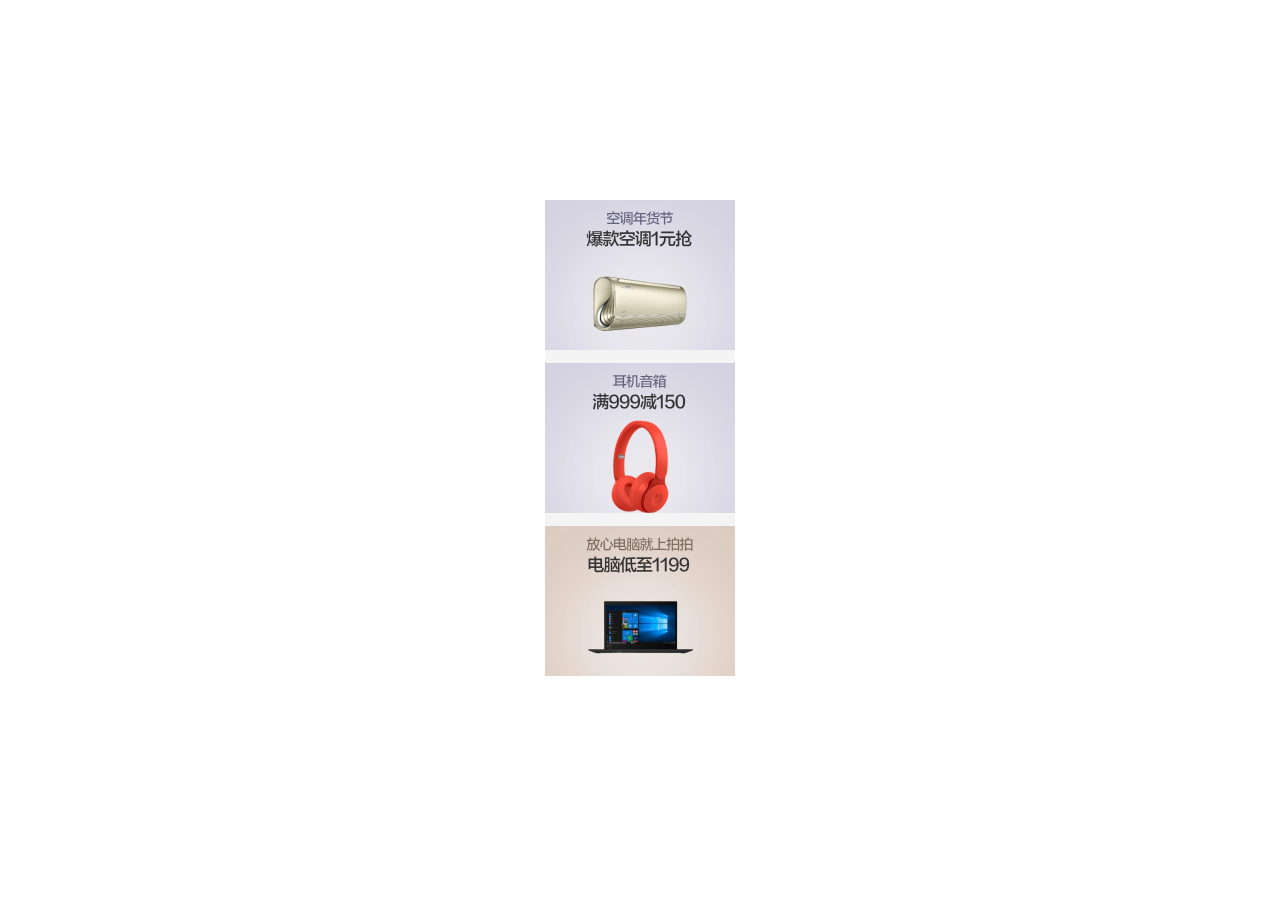
<file: CSS/demo1-京东图片/index.html>
<!DOCTYPE html>
<html lang="zh-Hans">
<head>
  <meta charset="UTF-8">
  <meta name="viewport" content="width=device-width, initial-scale=1.0">
  <meta http-equiv="X-UA-Compatible" content="ie=edge">
  <title>Document</title>
  <style>
    ul {
      width: 190px;
      height: 470px;
      list-style: none;
      padding: 0;
      margin: 200px auto;
      background-color: #f4f4f4;
    }

    li {
      margin-bottom: 9px;
    }

    img {
      width: 100%;
    }
  </style>
</head>
<body>
  <ul>
    <li><a><img src="images/24f630810c6da5b2.jpg.webp"></a></li>
    <li><a><img src="images/7e256417a6b67833.jpg.webp"></a></li>
    <li><a><img src="images/8913f7d6eeaacc42.jpg.webp"></a></li>
  </ul>
</body>
</html>
</file>
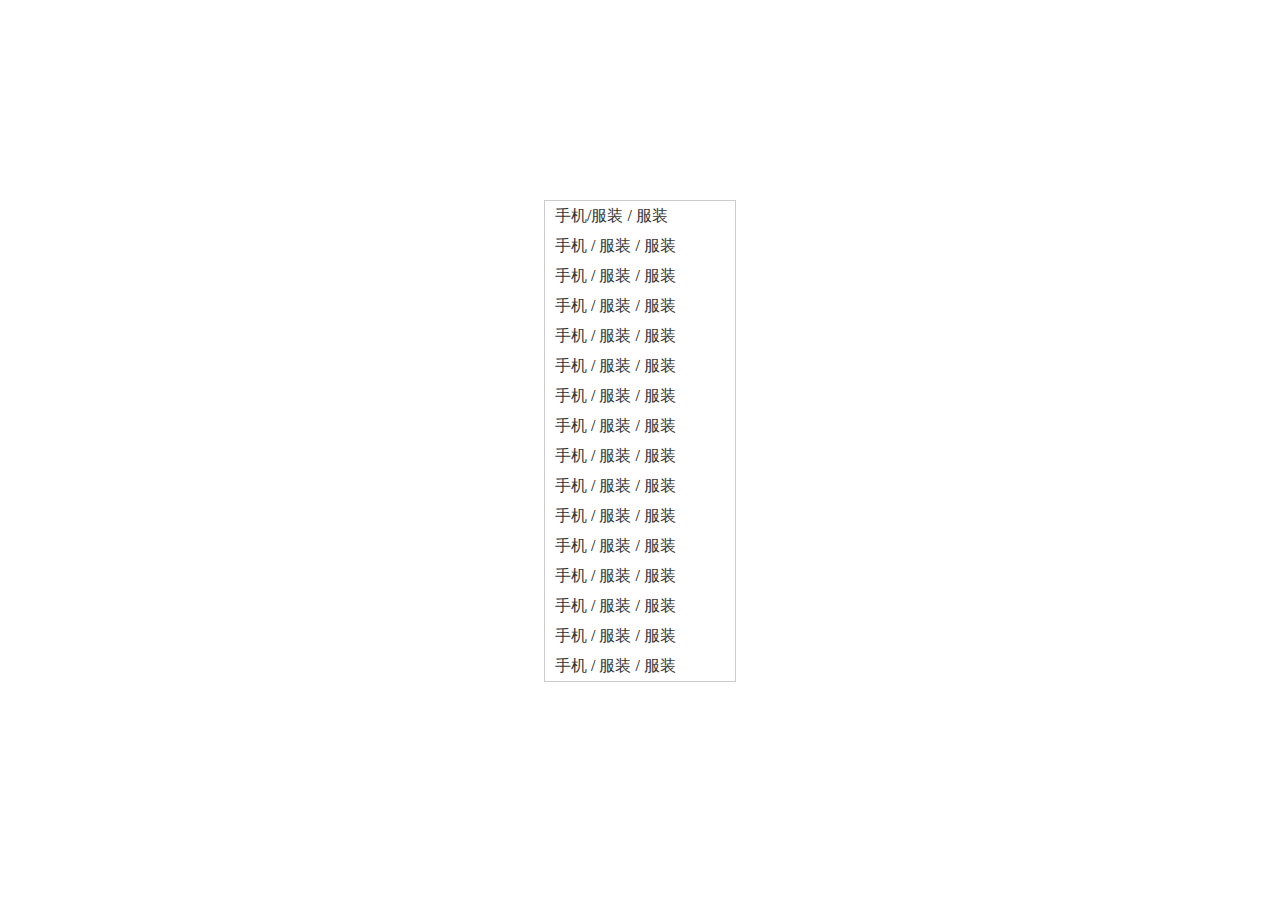
<file: CSS/demo2-京东左侧导航/index.html>
<!DOCTYPE html>
<html lang="zh-Hans">
<head>
  <meta charset="UTF-8">
  <meta name="viewport" content="width=device-width, initial-scale=1.0">
  <meta http-equiv="X-UA-Compatible" content="ie=edge">
  <title>Document</title>
  <style>
    ul {
      width: 190px;
      height: 480px;
      list-style: none;
      border: 1px solid #ccc;
      padding: 0;
      margin: 200px auto;
    }

    li {
      padding-left: 10px;
      font-size: 16px;
    }

    li:hover {
      background-color: #ccc;
    }

    a {
      height: 30px;
      line-height: 30px;
      text-decoration: none;
      color: #333;
    }

    a:hover {
      color: #c81623;
    }
  </style>

</head>
<body>
  <ul>
    <li><a href="http://www.google.com">手机</a><span>/</span><a href="http://www.google.com">服装</a> / <a href="http://www.google.com">服装</a></li>
    <li><a href="http://www.google.com">手机</a> / <a href="http://www.google.com">服装</a> / <a href="http://www.google.com">服装</a></li>
    <li><a href="http://www.google.com">手机</a> / <a href="http://www.google.com">服装</a> / <a href="http://www.google.com">服装</a></li>
    <li><a href="http://www.google.com">手机</a> / <a href="http://www.google.com">服装</a> / <a href="http://www.google.com">服装</a></li>
    <li><a href="http://www.google.com">手机</a> / <a href="http://www.google.com">服装</a> / <a href="http://www.google.com">服装</a></li>
    <li><a href="http://www.google.com">手机</a> / <a href="http://www.google.com">服装</a> / <a href="http://www.google.com">服装</a></li>
    <li><a href="http://www.google.com">手机</a> / <a href="http://www.google.com">服装</a> / <a href="http://www.google.com">服装</a></li>
    <li><a href="http://www.google.com">手机</a> / <a href="http://www.google.com">服装</a> / <a href="http://www.google.com">服装</a></li>
    <li><a href="http://www.google.com">手机</a> / <a href="http://www.google.com">服装</a> / <a href="http://www.google.com">服装</a></li>
    <li><a href="http://www.google.com">手机</a> / <a href="http://www.google.com">服装</a> / <a href="http://www.google.com">服装</a></li>
    <li><a href="http://www.google.com">手机</a> / <a href="http://www.google.com">服装</a> / <a href="http://www.google.com">服装</a></li>
    <li><a href="http://www.google.com">手机</a> / <a href="http://www.google.com">服装</a> / <a href="http://www.google.com">服装</a></li>
    <li><a href="http://www.google.com">手机</a> / <a href="http://www.google.com">服装</a> / <a href="http://www.google.com">服装</a></li>
    <li><a href="http://www.google.com">手机</a> / <a href="http://www.google.com">服装</a> / <a href="http://www.google.com">服装</a></li>
    <li><a href="http://www.google.com">手机</a> / <a href="http://www.google.com">服装</a> / <a href="http://www.google.com">服装</a></li>
    <li><a href="http://www.google.com">手机</a> / <a href="http://www.google.com">服装</a> / <a href="http://www.google.com">服装</a></li>
  </ul>
</body>
</html>
</file>
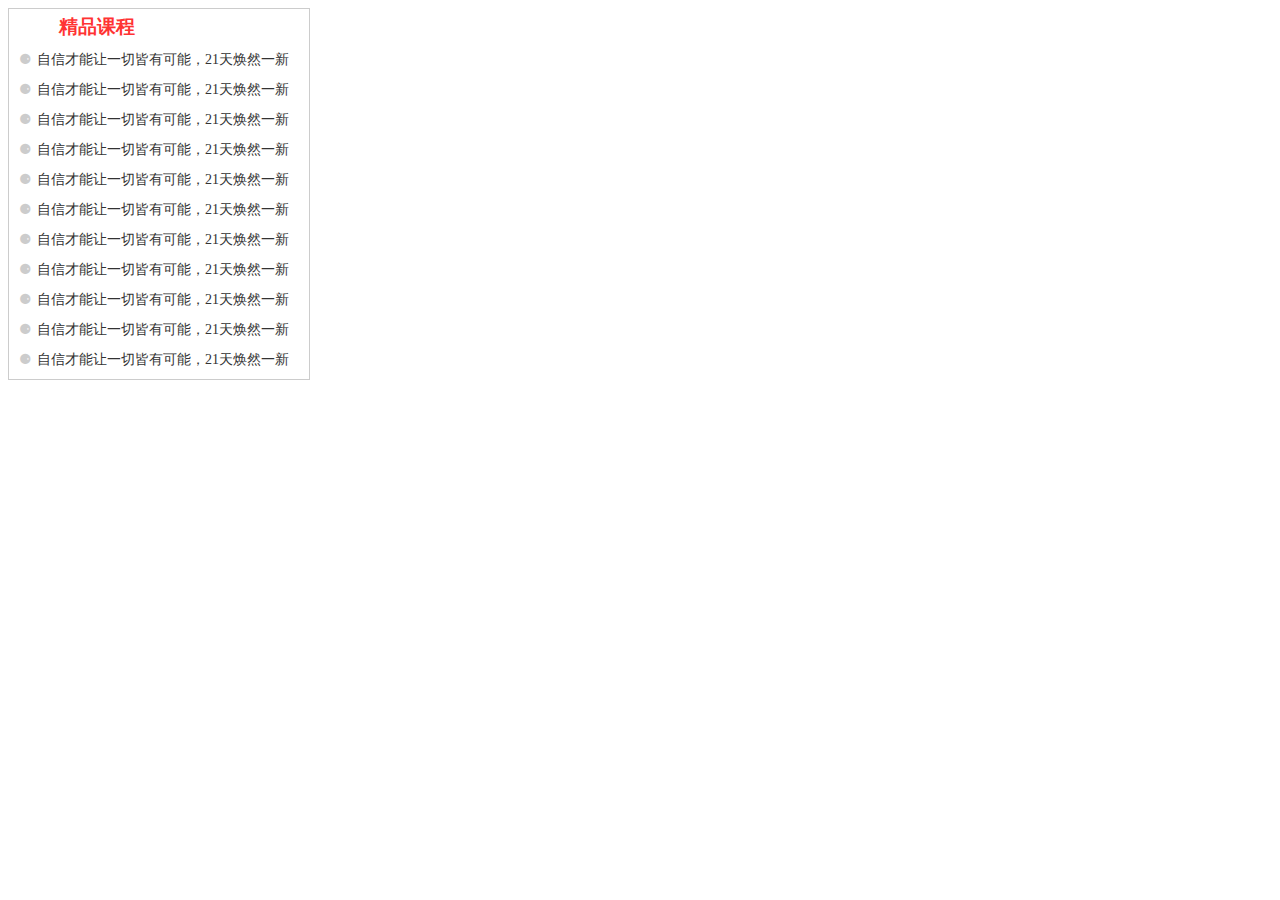
<file: CSS/demo3-网易精品课程/index.html>
<!DOCTYPE html>
<html lang="zh-Hans">
<head>
  <meta charset="UTF-8">
  <meta name="viewport" content="width=device-width, initial-scale=1.0">
  <meta http-equiv="X-UA-Compatible" content="ie=edge">
  <title>Document</title>
  <style>
    div {
      width: 300px;
      height: 370px;
      border: 1px solid #ccc;
    }
    ul {
      padding: 0;
      margin: 0;
    }

    h3 {
      margin: 5px 50px;
      color: #f33;
    }

    li {
      list-style: none;
      padding-left: 10px;
    }

    a {
      text-decoration: none;
      color: #333;
      line-height: 30px;
      font-size: 14px;
    }

    a:hover {
      color: #f33;
    }

    a::before {
      content: "\2688";
      color: #ccc;
      margin-right: 5px;
    }
  </style>
</head>
<body>
  <div>
    <h3>精品课程</h3>
    <ul>
      <li><a href="http://www.google.com">自信才能让一切皆有可能，21天焕然一新</a></li>
      <li><a href="http://www.google.com">自信才能让一切皆有可能，21天焕然一新</a></li>
      <li><a href="http://www.google.com">自信才能让一切皆有可能，21天焕然一新</a></li>
      <li><a href="http://www.google.com">自信才能让一切皆有可能，21天焕然一新</a></li>
      <li><a href="http://www.google.com">自信才能让一切皆有可能，21天焕然一新</a></li>
      <li><a href="http://www.google.com">自信才能让一切皆有可能，21天焕然一新</a></li>
      <li><a href="http://www.google.com">自信才能让一切皆有可能，21天焕然一新</a></li>
      <li><a href="http://www.google.com">自信才能让一切皆有可能，21天焕然一新</a></li>
      <li><a href="http://www.google.com">自信才能让一切皆有可能，21天焕然一新</a></li>
      <li><a href="http://www.google.com">自信才能让一切皆有可能，21天焕然一新</a></li>
      <li><a href="http://www.google.com">自信才能让一切皆有可能，21天焕然一新</a></li>
    </ul>
  </div>
</body>
</html>
</file>
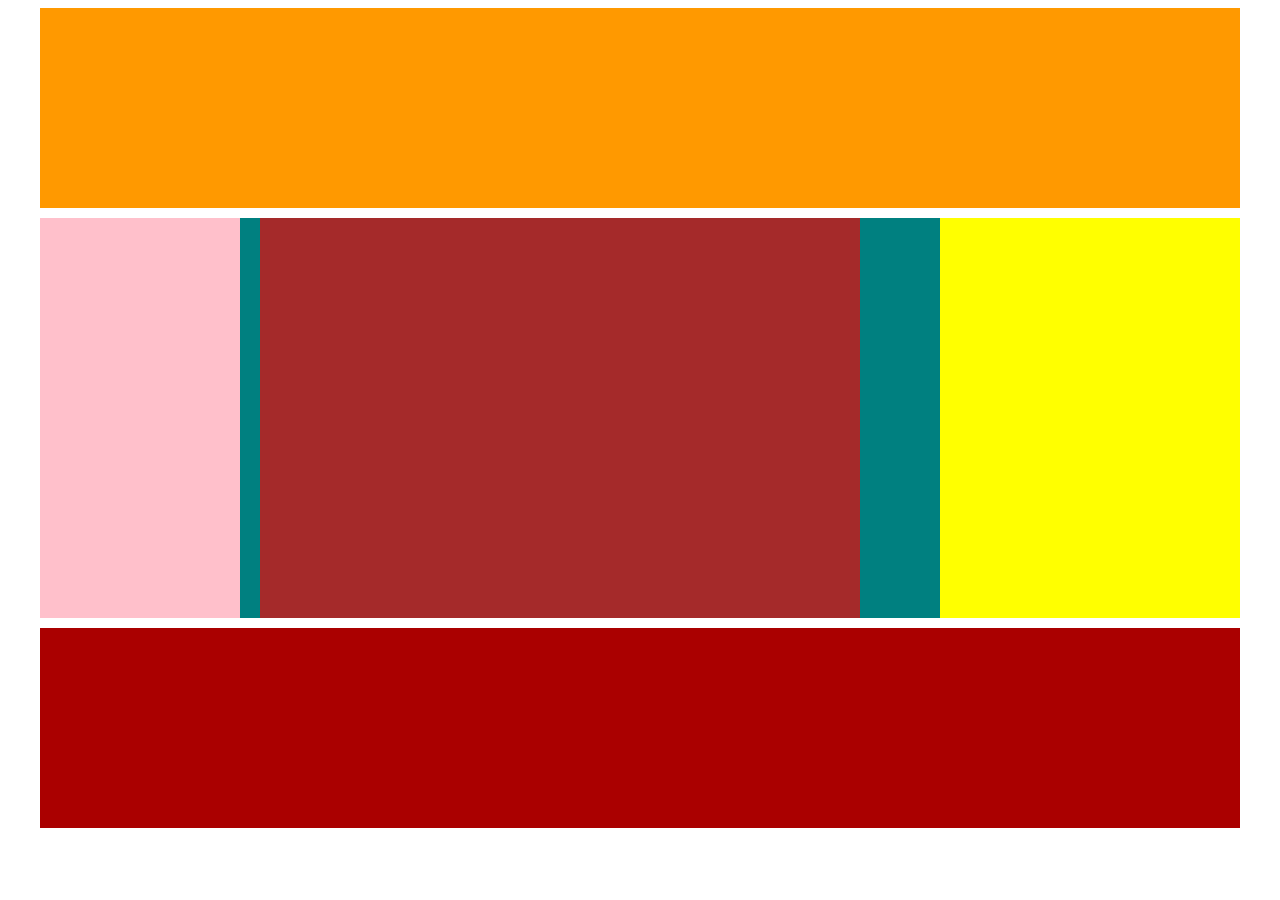
<file: CSS/demo5-上中下结构/index.html>
<!DOCTYPE html>
<html lang="zh-Hans">
<head>
  <meta charset="UTF-8">
  <meta name="viewport" content="width=device-width, initial-scale=1.0">
  <meta http-equiv="X-UA-Compatible" content="ie=edge">
  <title>Document</title>
  <style>
    header {
      margin: 0 auto;
      width: 1200px;
      height: 200px;
      background-color: #f90;
    }
    main {
      margin: 10px auto;
      width: 1200px;
      height: 400px;
      background-color: #008080;
    }
    footer {
      margin: 0 auto;
      width: 1200px;
      height: 200px;
      background-color: #a00;
    }

    nav {
      background-color: pink;
      width: 200px;
      height: 100%;
      float: left;
    }

    article {
      background-color: brown;
      margin: 0 20px;
      width: 600px;
      height: 100%;
      float: left;
    }

    aside {
      background-color: yellow;
      width: 300px;
      height: 100%;
      float: right;
    }
  </style>
</head>
<body>
  <header></header>
  <main>
    <nav></nav>
    <article></article>
    <aside></aside>
  </main>
  <footer></footer>
</body>
</html>
</file>
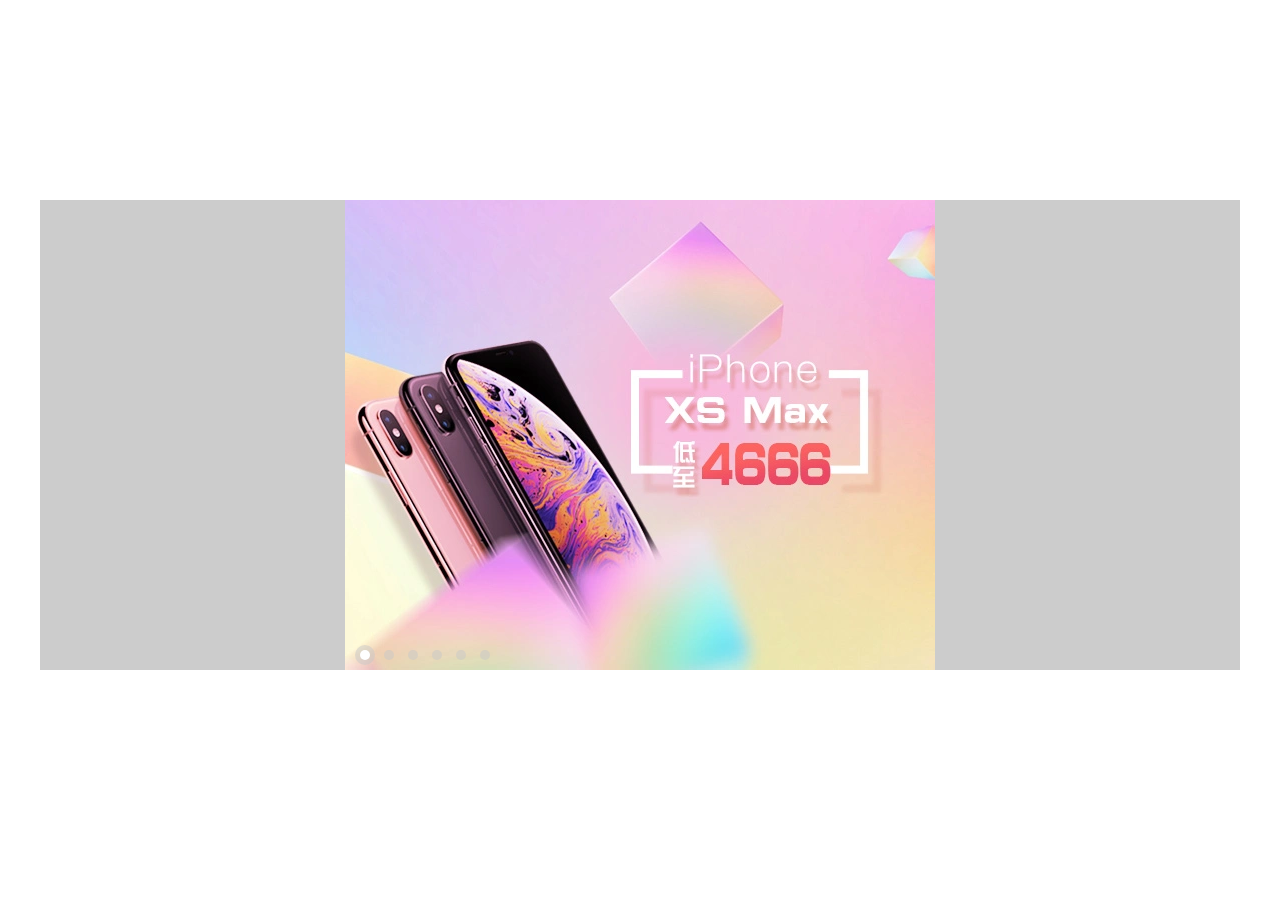
<file: CSS/demo6-京东轮播图/index.html>
<!DOCTYPE html>
<html lang="zh-Hans">
<head>
  <meta charset="UTF-8">
  <meta name="viewport" content="width=device-width, initial-scale=1.0">
  <meta http-equiv="X-UA-Compatible" content="ie=edge">
  <title>Document</title>
  <style>
    main {
      margin: 200px auto;
      width: 1200px;
      height: 470px;
      background-color: #ccc;
    }

    .focus {
      margin: 0 auto;
      width: 590px;
      height: 470px;
      position: relative;
    }

    .focus .spanlist {
      position: absolute;
      bottom: 10px;
      left: 10px;
      height: 15px;
    }

    .focus .spanlist span {
      display: inline-block;
      margin: 5px;
      width: 10px;
      height: 10px;
      background-color: rgba(200, 200, 200, .5);
      border-radius: 50%;
    }

    .focus .spanlist span.active {
      display: inline-block;
      margin: 5px;
      width: 10px;
      height: 10px;
      background-color: #fff;
      border-radius: 50%;
      box-shadow: 0 0 0 5px rgba(200, 200, 200, .5);
    }

    .focus .spanlist span:hover {
      display: inline-block;
      margin: 5px;
      width: 10px;
      height: 10px;
      background-color: #fff;
      border-radius: 50%;
      box-shadow: 0 0 0 5px rgba(200, 200, 200, .5);
    }

  </style>
</head>
<body>
  <main>
    <div class="focus">
      <a href="javascript:;">
        <img src="./f87121f9ec33d2be.jpg.webp" alt="苹果手机">
      </a>
      <div class="spanlist">
        <span class="active"></span>
        <span></span>
        <span></span>
        <span></span>
        <span></span>
        <span></span>
      </div>
    </div>
  </main>
</body>
</html>
</file>
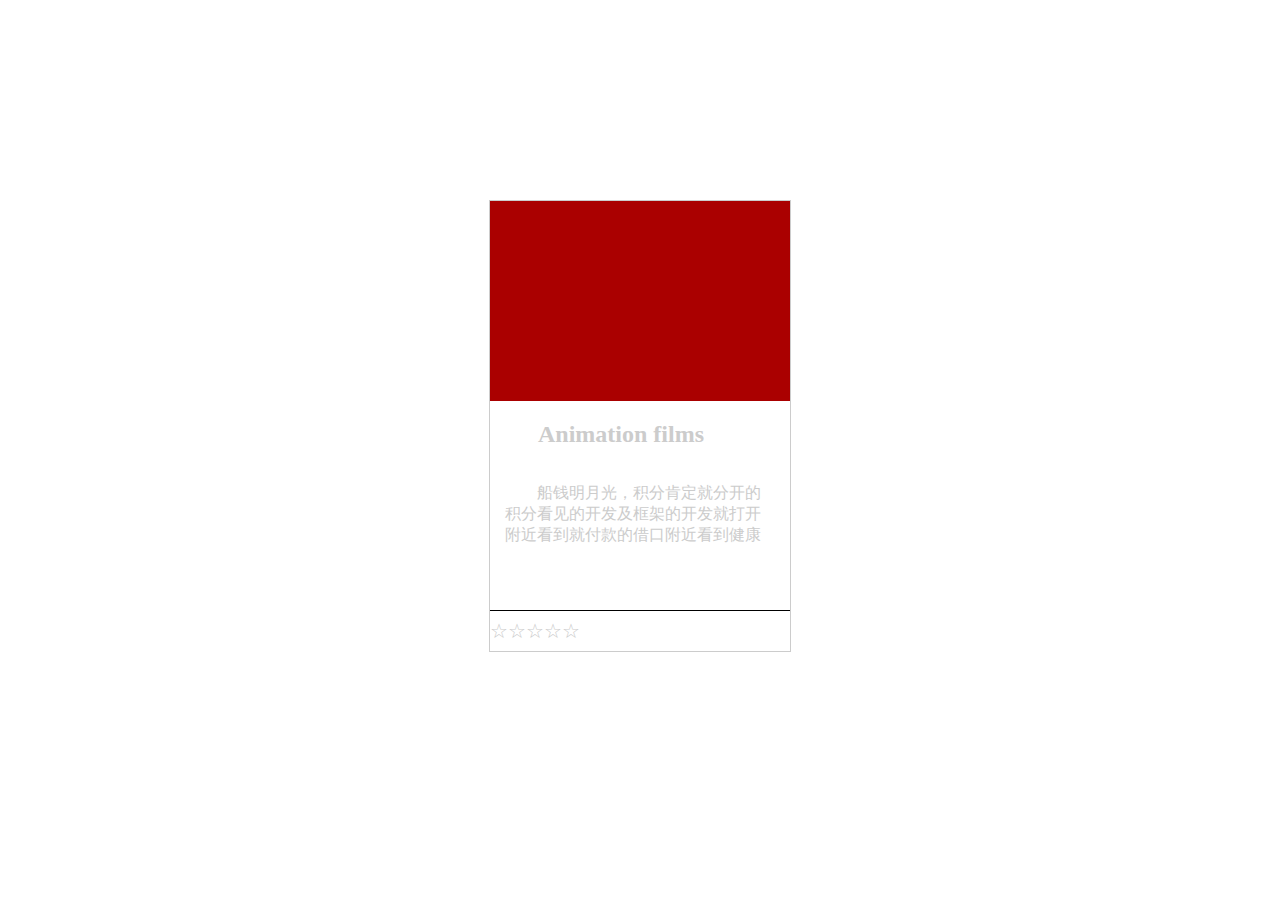
<file: CSS/demo8-电影卡片/index.html>
<!DOCTYPE html>
<html lang="zh-Hans">
<head>
  <meta charset="UTF-8">
  <meta name="viewport" content="width=device-width, initial-scale=1.0">
  <meta http-equiv="X-UA-Compatible" content="ie=edge">
  <title>Document</title>
  <style>
    body {
      color: #ccc;
    }

    .main {
      margin: 200px auto;
      width: 300px;
      height: 450px;
      border: 1px solid #ccc;
      position: relative;
    }

    h2 {
      text-indent: 2em;
    }

    .pic {
      width: 300px;
      height: 200px;
      background-color: #a00;
    }

    .star {
      width: 100%;
      height: 40px;
      line-height: 40px;
      font-size: 20px;
      border-top: 1px solid #000;
      position: absolute;
      bottom: 0;
    }

    p {
      padding: 15px;
      text-indent: 2em;
    }

  </style>

</head>
<body>
  <div class="main">
    <div class="pic">
    </div>
    <h2>Animation films</h2>
    <p>船钱明月光，积分肯定就分开的积分看见的开发及框架的开发就打开附近看到就付款的借口附近看到健康</p>
    <div class="star">
      <div class="score">☆☆☆☆☆</div>
    </div>
  </div>
</body>
</html>
</file>
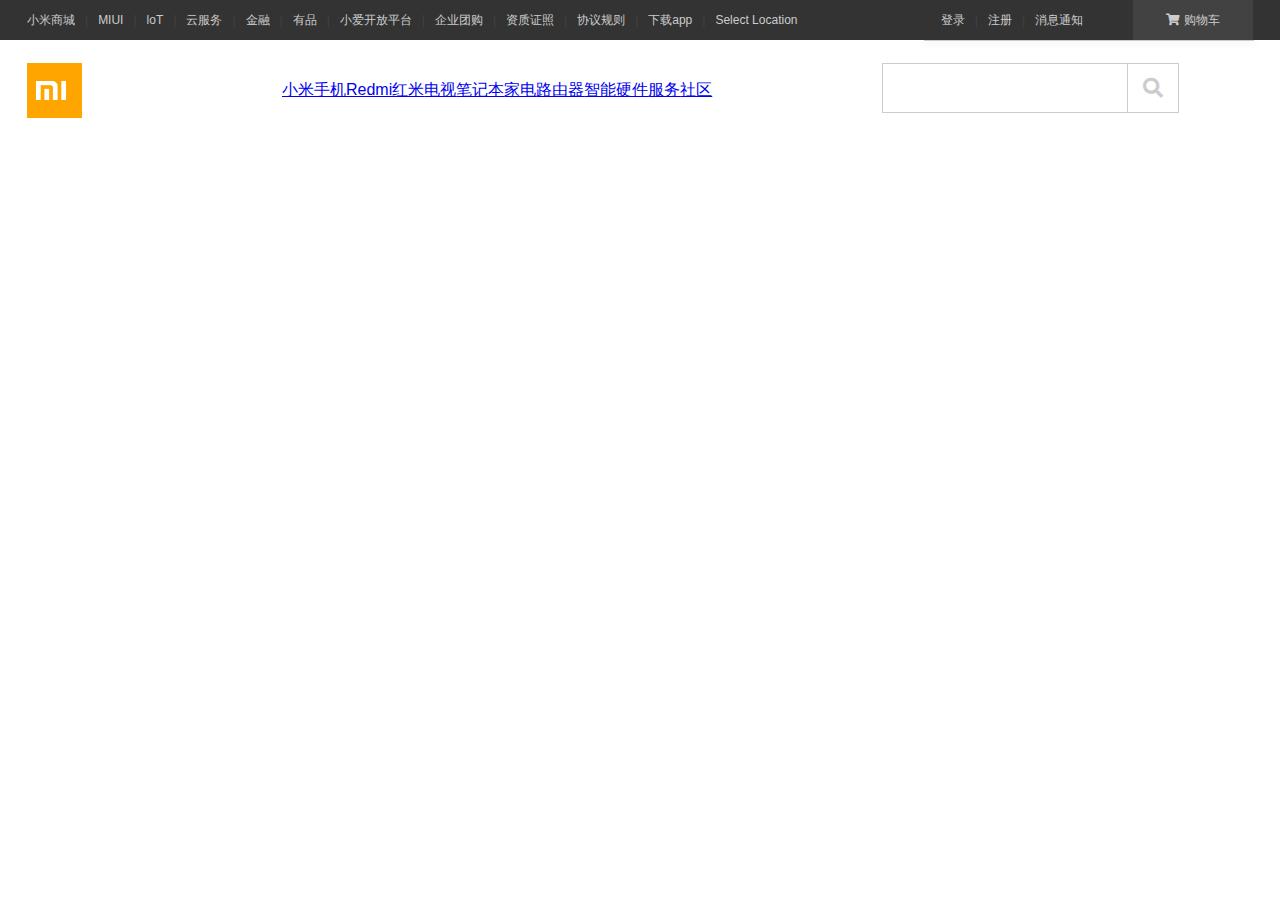
<file: Project/Mi/index.html>
<!DOCTYPE html>
<html lang="zh-Hans">

<head>
  <meta charset="UTF-8">
  <meta name="viewport" content="width=device-width, initial-scale=1.0">
  <meta http-equiv="X-UA-Compatible" content="ie=edge">
  <title>小米商城 - 小米9 Pro、Redmi K30、小米MIX Alpha，小米电视官方网站</title>
  <!-- 引入重置样式表 -->
  <link rel="stylesheet" href="css/reset.css">
  <!-- 引入 fontawesome -->
  <link rel="stylesheet" href="css/fontawesome/css/fontawesome.css">
  <link rel="stylesheet" href="css/fontawesome/css/brands.css">
  <link rel="stylesheet" href="css/fontawesome/css/solid.css">
  <!-- 引入公共样式 -->
  <link rel="stylesheet" href="css/base.css">
  <!-- 引入当前页面的 css -->
  <link rel="stylesheet" href="css/index.css">
</head>

<body>
  <!-- 创建顶部导航条 -->
  <div class="topbar-wrapper">
    <!-- 创建内部容器 -->
    <div class="topbar w clearfix">
      <!-- 左侧导航 -->
      <ul class="service fl">
        <li><a href="javascript:;">小米商城</a></li>
        <li class="sep">|</li>
        <li><a href="javascript:;">MIUI</a></li>
        <li class="sep">|</li>
        <li><a href="javascript:;">loT</a></li>
        <li class="sep">|</li>
        <li><a href="javascript:;">云服务</a></li>
        <li class="sep">|</li>
        <li><a href="javascript:;">金融</a></li>
        <li class="sep">|</li>
        <li><a href="javascript:;">有品</a></li>
        <li class="sep">|</li>
        <li><a href="javascript:;">小爱开放平台</a></li>
        <li class="sep">|</li>
        <li><a href="javascript:;">企业团购</a></li>
        <li class="sep">|</li>
        <li><a href="javascript:;">资质证照</a></li>
        <li class="sep">|</li>
        <li><a href="javascript:;">协议规则</a></li>
        <li class="sep">|</li>
        <li><a class="app" href="javascript:;">
            下载app
            <!-- 添加一个弹出层 -->
            <div class="qrcode">
              <img src="./images/download.png" alt="qrcode">
              <span>小米商城app</span>
            </div>
          </a>
        </li>
        <li class="sep">|</li>
        <li><a href="javascript:;">Select Location</a></li>
      </ul>

      <!-- 购物车 -->
      <ul class="shop-cart fr">
        <li>
          <a href="javascript:;">
            <i class="fas fa-shopping-cart"></i>
            购物车
            <div class="shop-list">
              <span>购物车中还没有商品，赶紧去选购吧！</span>
            </div>
          </a>
        </li>
      </ul>

      <!-- 用户登录注册 -->
      <ul class="user-info fr">
        <li><a href="javascript:;">登录</a></li>
        <li class="sep">|</li>
        <li><a href="javascript:;">注册</a></li>
        <li class="sep">|</li>
        <li><a href="javascript:;">消息通知</a></li>
      </ul>
    </div>
  </div>
  <div class="header">
    <div class="container w clearfix">
      <h1 class="logo">
        <a href="https://www.google.com">
          小米官网
        </a>
      </h1>
      <ul class="nav-list">
        <li><a href="javascript:;">
            小米手机
          </a></li>
        <li><a href="javascript:;">
            Redmi红米
          </a></li>
        <li><a href="javascript:;">
            电视
          </a></li>
        <li><a href="javascript:;">
            笔记本
          </a></li>
        <li><a href="javascript:;">
            家电
          </a></li>
        <li><a href="javascript:;">
            路由器
          </a></li>
        <li><a href="javascript:;">
            智能硬件
          </a></li>
        <li><a href="javascript:;">
            服务
          </a></li>
        <li><a href="javascript:;">
            社区
          </a></li>
      </ul>
      <div class="search">
        <form action="#">
          <input type="text">
          <button>
            <i class="fas fa-search"></i>
          </button>
        </form>
      </div>
    </div>
    <div class="category-list">
      <ul class="w clearfix">
        <li><a href="javascript:;"><img src="./images/be92bc4baa572bf467fc9e881fd4be2a.webp" alt=""></a><div>小米CC9 Pro</div><div class="head-price">2999起</div></li>
        <li><a href="javascript:;"><img src="./images/be92bc4baa572bf467fc9e881fd4be2a.webp" alt=""></a><div>小米CC9 Pro</div><div class="head-price">2999起</div></li>
        <li><a href="javascript:;"><img src="./images/be92bc4baa572bf467fc9e881fd4be2a.webp" alt=""></a><div>小米CC9 Pro</div><div class="head-price">2999起</div></li>
        <li><a href="javascript:;"><img src="./images/be92bc4baa572bf467fc9e881fd4be2a.webp" alt=""></a><div>小米CC9 Pro</div><div class="head-price">2999起</div></li>
        <li><a href="javascript:;"><img src="./images/be92bc4baa572bf467fc9e881fd4be2a.webp" alt=""></a><div>小米CC9 Pro</div><div class="head-price">2999起</div></li>
        <li><a href="javascript:;"><img src="./images/be92bc4baa572bf467fc9e881fd4be2a.webp" alt=""></a><div>小米CC9 Pro</div><div class="head-price">2999起</div></li>
      </ul>
    </div>
  </div>
</body>

</html>
</file>
<file: Project/Mi/css/base.css>
/* 公共样式 */
.fl {
  float: left;
}

.fr {
  float: right;
}

.w {
  margin: 0 auto;
  width: 1226px;
}

.clearfix::before,
.clearfix::after {
  content: '';
  display: table;
  clear: both;
}

body {
  font: 14px/1.5 sans-serif;
  color: #333;
  min-width: 1226px;
}
</file>
<file: Project/Mi/css/index.css>
.topbar-wrapper {
  width: 100%;
  height: 40px;
  background-color: #333;
  font-size: 12px;
  line-height: 40px;
}

.topbar-wrapper a {
  display: block;
  text-decoration: none;
  color: #ccc;
}

.topbar-wrapper a:hover {
  color: #fff;
}

.service li {
  float: left;
}

.app .qrcode {
  position: absolute;
  left: -40px;
  width: 124px;
  height: 0;
  overflow: hidden;
  line-height: 1;
  background-color: #fff;
  text-align: center;
  box-shadow: 0 0 10px rgba(0, 0, 0, .3);
  transition: height .3s;
}

.app:hover .qrcode {
  display: block;
  height: 148px;
}

.app .qrcode img {
  margin: 17px;
  margin-bottom: 10px;
  width: 90px;
}

.qrcode span {
  color: #333;
  font-size: 16px;
}

.app {
  position: relative;
}

.app:hover::after {
  content: '';
  position: absolute;
  width: 0;
  height: 0px;
  border: 7px solid transparent;
  border-top: none;
  border-bottom-color: #fff;
  bottom: 0;
  left: 0;
  right: 0;
  margin: auto;
}

.sep {
  margin: 0 10px;
  color: #424242;
}

.user-info {
  margin: 0 50px;
}

.user-info li {
  float: left;
}

.shop-cart {
  width: 120px;
  height: 40px;
  background-color: #424242;
  text-align: center;
  position: relative;
}

.shop-cart:hover a {
  background-color: #fff;
  color: orangered;
  height: 40px;
  z-index: 999;
}

.shop-cart:hover .shop-list {
  display: block;
  height: 100px;
  transition: height .3s;
}

.shop-list {
  width: 330px;
  height: 0px;
  position: absolute;
  right: -1px;
  border: 1px solid #ccc;
  border-top: none;
  z-index: -1;
  line-height: 100px;
  overflow: hidden;
  box-shadow: 0 0 10px rgba(0, 0, 0, .3);
}

.shop-list span {
  color: #333;
}

.header {
  width: 100%;
  height: 100px;
}

.container {
  line-height: 100px;
}

.logo {
  width: 55px;
  height: 55px;
  background: orange url(../images/mi-logo.png) no-repeat;
  background-position: 0px;
  margin-top: 22.5px;
  float: left;
  transition: all .3s;
}

.logo:hover {
  background-position: 50px;
}

.logo a {
  display: block;
  width: 55px;
  height: 55px;
  text-indent: -999px;
}

.nav-list {
  width: 800px;
  font-size: 16px;
  padding-left: 200px;
  float: left;
}

.nav-list li {
  float: left;
}

.nav-list li:hover a {
  color: #ff6700;
}

.nav-lit li:hover .nav-list li a {
  text-decoration: none;
  color: #333;
  margin: 0 5px;
  display: block;
}

.search {
  margin-top: 22.5px;
  width: 300px;
  height: 50px;
  float: left;
}

.search input {
  width: 245px;
  height: 50px;
  outline: none;
  float: left;
  border: 1px solid #ccc;
  border-right: none;
}

.search button {
  width: 52px;
  height: 50px;
  float: left;
  background-color: #fff;
  outline: none;
  box-shadow: none;
  border: 1px solid #ccc;
}

.search button i {
  font-size: 20px;
  color: #ccc;
}

.category-list {
  padding-top: 20px;
  height: 200px;
  border-top: 1px solid #ccc;
  border-bottom: 1px solid #ccc;
  display: none;
}

.category-list li {
  float: left;
  margin: 10px;
  padding-rigqiht: 10px;
}

.category-list li:nth-child(-n + 5) img {
  border-right: 1px solid #ccc;
  width: 160px;
}

.category-list div {
  text-align: center;
}

.head-price {
  color: orange;
}
</file>
<file: Project/Mi/css/fontawesome/css/brands.css>
/*!
 * Font Awesome Free 5.11.2 by @fontawesome - https://fontawesome.com
 * License - https://fontawesome.com/license/free (Icons: CC BY 4.0, Fonts: SIL OFL 1.1, Code: MIT License)
 */
@font-face {
  font-family: 'Font Awesome 5 Brands';
  font-style: normal;
  font-weight: normal;
  font-display: auto;
  src: url("../webfonts/fa-brands-400.eot");
  src: url("../webfonts/fa-brands-400.eot?#iefix") format("embedded-opentype"), url("../webfonts/fa-brands-400.woff2") format("woff2"), url("../webfonts/fa-brands-400.woff") format("woff"), url("../webfonts/fa-brands-400.ttf") format("truetype"), url("../webfonts/fa-brands-400.svg#fontawesome") format("svg"); }

.fab {
  font-family: 'Font Awesome 5 Brands'; }
</file>
<file: Project/Mi/css/fontawesome/css/solid.css>
/*!
 * Font Awesome Free 5.11.2 by @fontawesome - https://fontawesome.com
 * License - https://fontawesome.com/license/free (Icons: CC BY 4.0, Fonts: SIL OFL 1.1, Code: MIT License)
 */
@font-face {
  font-family: 'Font Awesome 5 Free';
  font-style: normal;
  font-weight: 900;
  font-display: auto;
  src: url("../webfonts/fa-solid-900.eot");
  src: url("../webfonts/fa-solid-900.eot?#iefix") format("embedded-opentype"), url("../webfonts/fa-solid-900.woff2") format("woff2"), url("../webfonts/fa-solid-900.woff") format("woff"), url("../webfonts/fa-solid-900.ttf") format("truetype"), url("../webfonts/fa-solid-900.svg#fontawesome") format("svg"); }

.fa,
.fas {
  font-family: 'Font Awesome 5 Free';
  font-weight: 900; }
</file>
